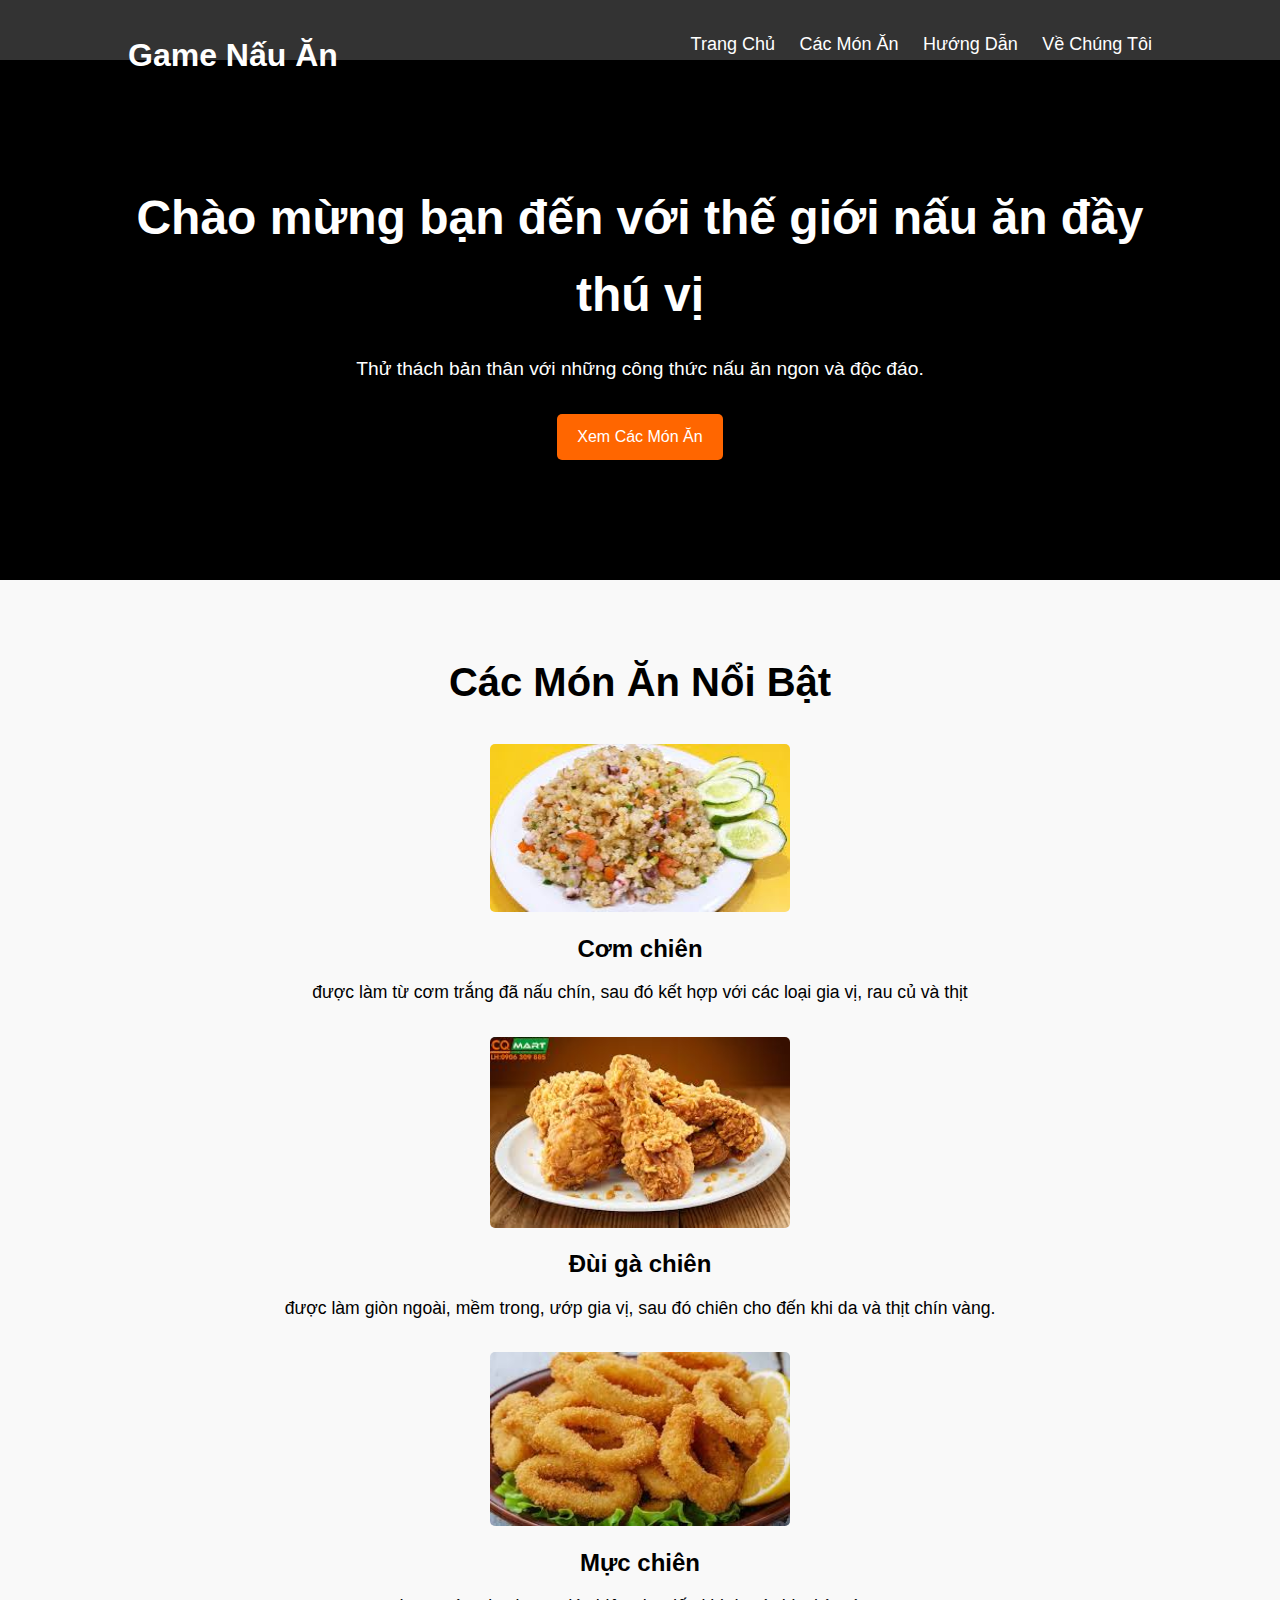
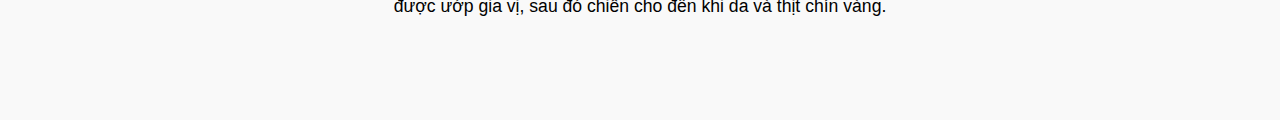
<file: index.html>
<!DOCTYPE html>
<html lang="en">
<head>
    <meta charset="UTF-8">
    <meta name="viewport" content="width=device-width, initial-scale=1.0">
    <title>Game Nấu Ăn - Trang Chủ</title>
    <link rel="stylesheet" href="css/styles.css">
</head>
<body>
    <header>
        <div class="container">
            <h1>Game Nấu Ăn</h1>
            <nav>
                <ul>
                    <li><a href="index.html">Trang Chủ</a></li>
                    <li><a href="recipe.html">Các Món Ăn</a></li>
                    <li><a href="instructions.html">Hướng Dẫn</a></li>
                    <li><a href="about.html">Về Chúng Tôi</a></li>
                </ul>
            </nav>
        </div>
    </header>

    <section class="hero">
        <div class="container">
            <h2>Chào mừng bạn đến với thế giới nấu ăn đầy thú vị</h2>
            <p>Thử thách bản thân với những công thức nấu ăn ngon và độc đáo.</p>
            <a href="#recipes" class="btn">Xem Các Món Ăn</a>
        </div>
    </section>

    <section class="featured-recipes" id="recipes">
        <div class="container">
            <h2>Các Món Ăn Nổi Bật</h2>
            <div class="recipe">
                <img src="img/comchien.jpg" alt="Cơm chiên">
                <h3>Cơm chiên</h3>
                <p>được làm từ cơm trắng đã nấu chín, sau đó kết hợp với các loại gia vị, rau củ và thịt</p>
            </div>
            <div class="recipe">
                <img src="img/duiga.jpg" alt="Đùi gà chiên">
                <h3>Đùi gà chiên</h3>
                <p> được làm giòn ngoài, mềm trong, ướp gia vị, sau đó chiên cho đến khi da và thịt chín vàng.</p>
            </div>
            <div class="recipe">
                <img src="img/mucchien.jpg" alt="Mực chiên">
                <h3>Mực chiên</h3>
                <p>được ướp gia vị, sau đó chiên cho đến khi da và thịt chín vàng.</p>
            </div>
        </div>
    </section>
</body>
</html>
</file>
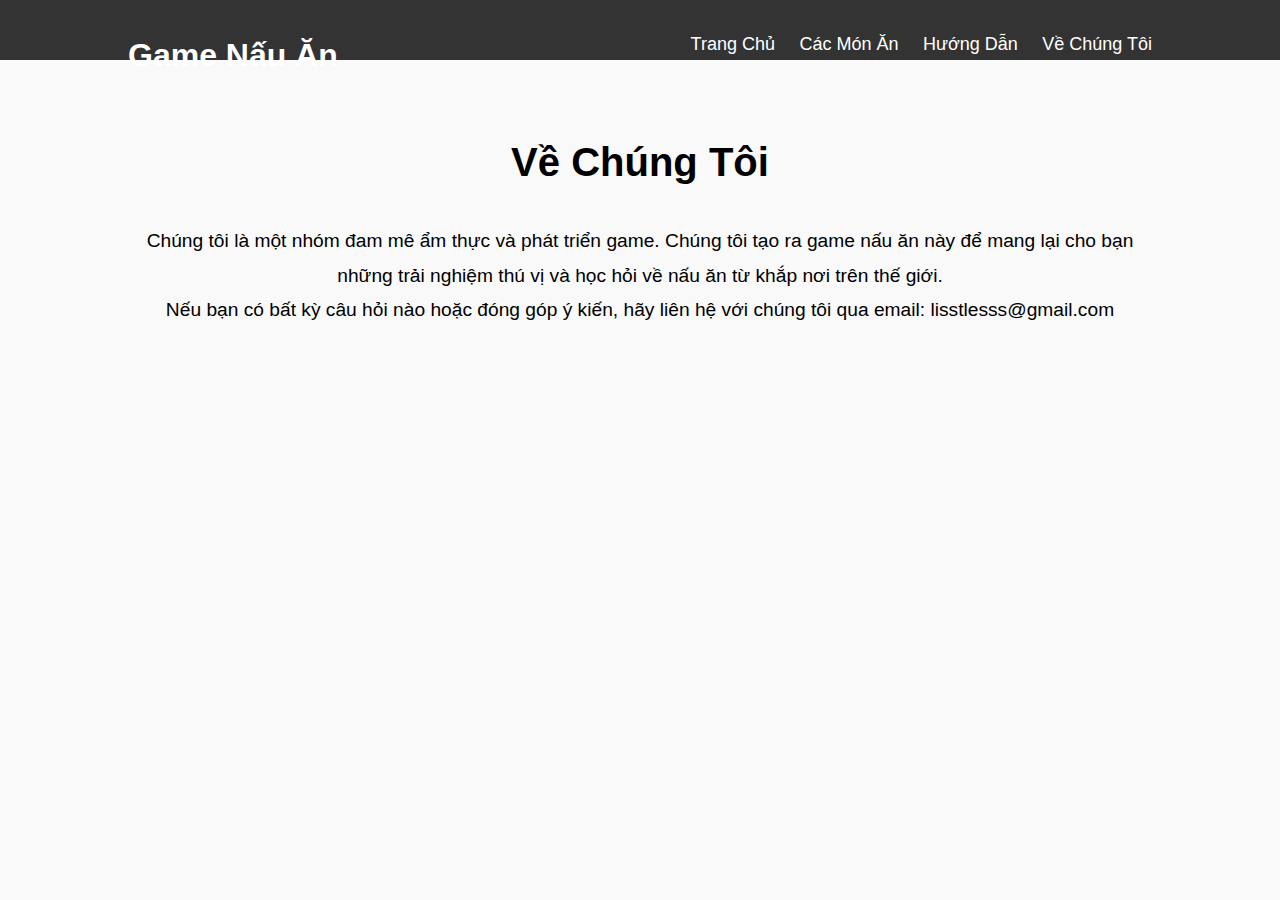
<file: about.html>
<!DOCTYPE html>
<html lang="en">
<head>
    <meta charset="UTF-8">
    <meta name="viewport" content="width=device-width, initial-scale=1.0">
    <title>Về Chúng Tôi - Game Nấu Ăn</title>
    <link rel="stylesheet" href="css/about.css">
</head>
<body>
    <header>
        <div class="container">
            <h1>Game Nấu Ăn</h1>
            <nav>
                <ul>
                    <li><a href="index.html">Trang Chủ</a></li>
                    <li><a href="recipe.html">Các Món Ăn</a></li>
                    <li><a href="instructions.html">Hướng Dẫn</a></li>
                    <li><a href="about.html">Về Chúng Tôi</a></li>
                </ul>
            </nav>
        </div>
    </header>

    <section class="about-us" id="about-us">
        <div class="container">
            <h2>Về Chúng Tôi</h2>
            <p>Chúng tôi là một nhóm đam mê ẩm thực và phát triển game. Chúng tôi tạo ra game nấu ăn này để mang lại cho bạn những trải nghiệm thú vị và học hỏi về nấu ăn từ khắp nơi trên thế giới.</p>
            <p>Nếu bạn có bất kỳ câu hỏi nào hoặc đóng góp ý kiến, hãy liên hệ với chúng tôi qua email: lisstlesss@gmail.com</p>
        </div>
    </section>
</body>
</html>
</file>
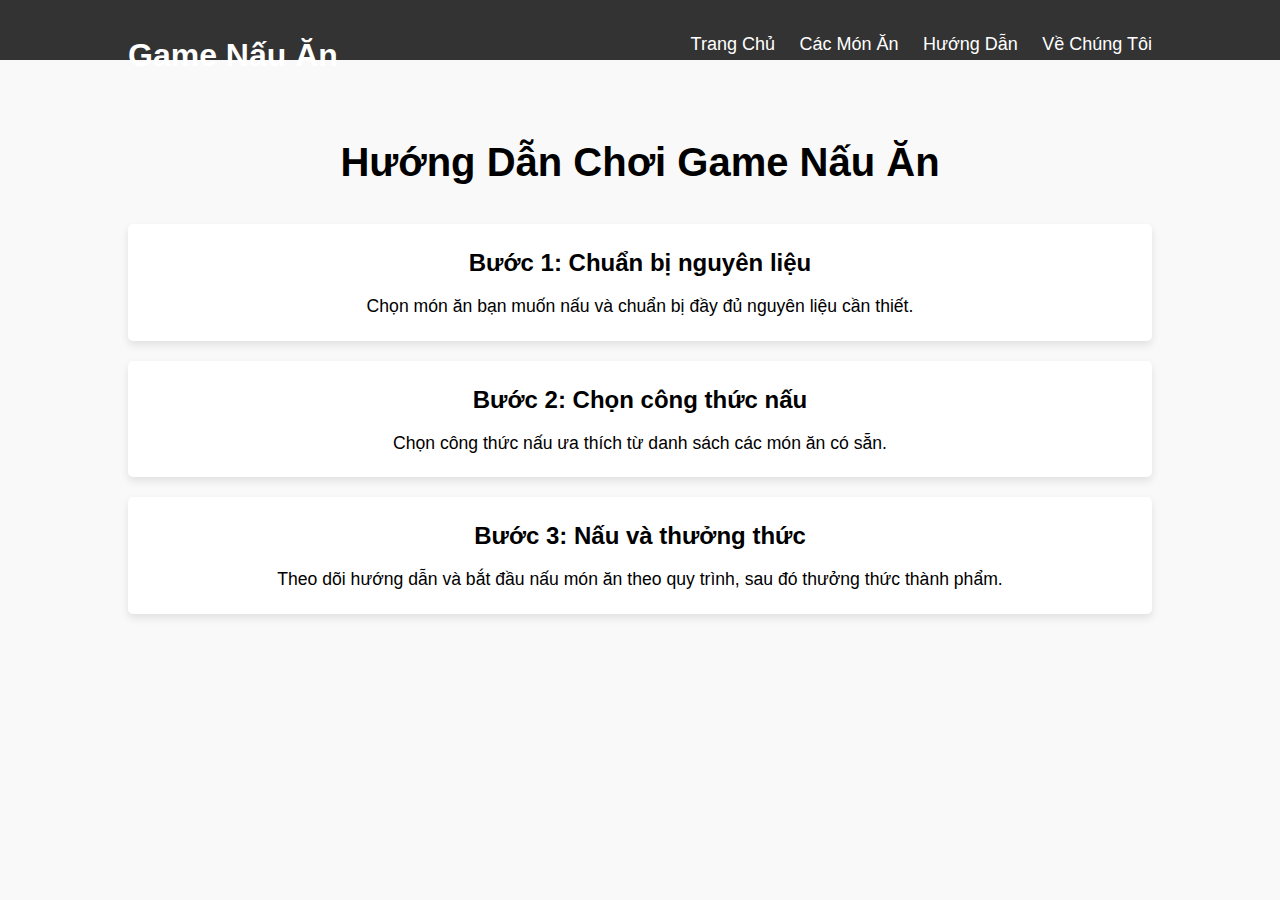
<file: instructions.html>
<!DOCTYPE html>
<html lang="en">
<head>
    <meta charset="UTF-8">
    <meta name="viewport" content="width=device-width, initial-scale=1.0">
    <title>Hướng Dẫn - Game Nấu Ăn</title>
    <link rel="stylesheet" href="css/instructions.css">
</head>
<body>
    <header>
        <div class="container">
            <h1>Game Nấu Ăn</h1>
            <nav>
                <ul>
                    <li><a href="index.html">Trang Chủ</a></li>
                    <li><a href="recipe.html">Các Món Ăn</a></li>
                    <li><a href="instructions.html">Hướng Dẫn</a></li>
                    <li><a href="about.html">Về Chúng Tôi</a></li>
                </ul>
            </nav>
        </div>
    </header>

    <section class="instructions" id="instructions">
        <div class="container">
            <h2>Hướng Dẫn Chơi Game Nấu Ăn</h2>
            <div class="instruction-step">
                <h3>Bước 1: Chuẩn bị nguyên liệu</h3>
                <p>Chọn món ăn bạn muốn nấu và chuẩn bị đầy đủ nguyên liệu cần thiết.</p>
            </div>
            <div class="instruction-step">
                <h3>Bước 2: Chọn công thức nấu</h3>
                <p>Chọn công thức nấu ưa thích từ danh sách các món ăn có sẵn.</p>
            </div>
            <div class="instruction-step">
                <h3>Bước 3: Nấu và thưởng thức</h3>
                <p>Theo dõi hướng dẫn và bắt đầu nấu món ăn theo quy trình, sau đó thưởng thức thành phẩm.</p>
            </div>
        </div>
    </section>
</body>
</html>
</file>
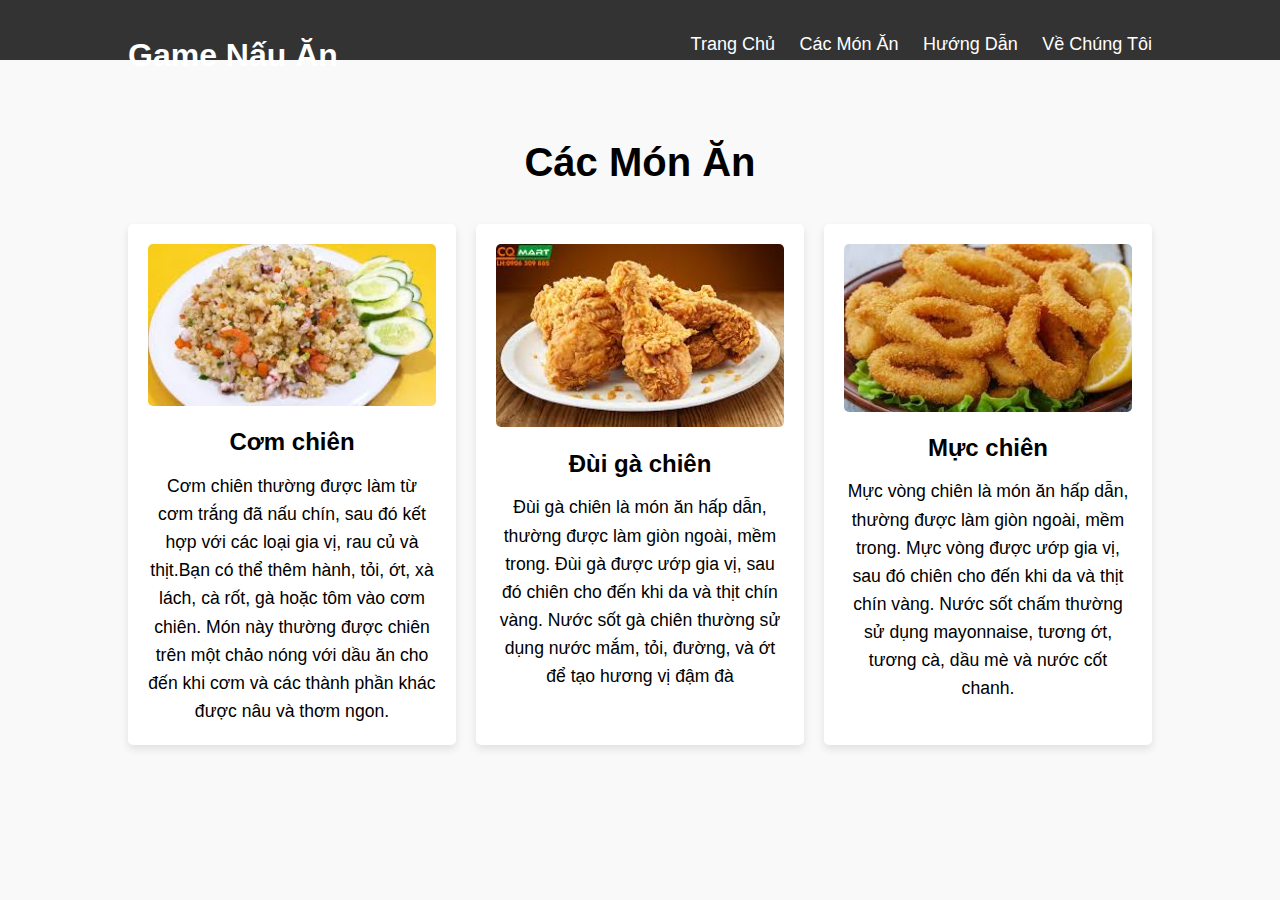
<file: recipe.html>
<!DOCTYPE html>
<html lang="en">
<head>
    <meta charset="UTF-8">
    <meta name="viewport" content="width=device-width, initial-scale=1.0">
    <title>Các Món Ăn - Game Nấu Ăn</title>
    <link rel="stylesheet" href="css/recipe.css">
    <script src="js/recipe.js" defer></script>
</head>
<body>
    <header>
        <div class="container">
            <h1>Game Nấu Ăn</h1>
            <nav>
                <ul>
                    <li><a href="index.html">Trang Chủ</a></li>
                    <li><a href="recipe.html">Các Món Ăn</a></li>
                    <li><a href="instructions.html">Hướng Dẫn</a></li>
                    <li><a href="about.html">Về Chúng Tôi</a></li>
                </ul>
            </nav>
        </div>
    </header>

    <section class="recipes">
        <div class="container">
            <h2>Các Món Ăn</h2>
            <div class="recipe-list" id="recipe-list">
                <!-- Danh sách các món ăn sẽ được thêm bằng JavaScript -->
            </div>
        </div>
    </section>

    <div class="modal" id="modal">
        <div class="modal-content">
            <span class="close-btn">&times;</span>
            <div class="recipe-details" id="recipe-details">
                <!-- Chi tiết món ăn sẽ được thêm bằng JavaScript khi người dùng nhấp vào -->
            </div>
        </div>
    </div>
</body>
</html>
</file>
<file: css/styles.css>
/* Reset default styles */
* {
    margin: 0;
    padding: 0;
    box-sizing: border-box;
}

body {
    font-family: Arial, sans-serif;
    line-height: 1.6;
    background-color: #f9f9f9;
}

.container {
    width: 80%;
    margin: 0 auto;
    padding: 20px 0;
}

header {
    background-color: #333;
    color: #fff;
    padding: 10px 0;
}

header h1 {
    float: left;
}

nav ul {
    float: right;
    list-style-type: none;
}

nav ul li {
    display: inline;
    margin-left: 20px;
}

nav ul li a {
    color: #fff;
    text-decoration: none;
    font-size: 18px;
}

.hero {
    background-color: black;
    color: #fff;
    text-align: center;
    padding: 100px 0;
}

.hero h2 {
    font-size: 3em;
    margin-bottom: 20px;
}

.hero p {
    font-size: 1.2em;
    margin-bottom: 30px;
}

.btn {
    display: inline-block;
    background-color: #ff6600;
    color: #fff;
    text-decoration: none;
    padding: 10px 20px;
    border-radius: 5px;
    transition: background-color 0.3s;
}

.btn:hover {
    background-color: #e65100;
}

.featured-recipes {
    padding: 50px 0;
    text-align: center;
}

.featured-recipes h2 {
    font-size: 2.5em;
    margin-bottom: 30px;
}

.recipe {
    margin-bottom: 30px;
}

.recipe img {
    width: 100%;
    max-width: 300px;
    height: auto;
    border-radius: 5px;
    margin-bottom: 10px;
}

.recipe h3 {
    font-size: 1.5em;
    margin-bottom: 10px;
}

.recipe p {
    font-size: 1.1em;
}
</file>
<file: css/about.css>
/* Reset default styles */
* {
    margin: 0;
    padding: 0;
    box-sizing: border-box;
}

body {
    font-family: Arial, sans-serif;
    line-height: 1.6;
    background-color: #f9f9f9;
}

.container {
    width: 80%;
    margin: 0 auto;
    padding: 20px 0;
}

header {
    background-color: #333;
    color: #fff;
    padding: 10px 0;
}

header h1 {
    float: left;
}

nav ul {
    float: right;
    list-style-type: none;
}

nav ul li {
    display: inline;
    margin-left: 20px;
}

nav ul li a {
    color: #fff;
    text-decoration: none;
    font-size: 18px;
}

.about-us {
    padding: 50px 0;
    text-align: center;
}

.about-us h2 {
    font-size: 2.5em;
    margin-bottom: 30px;
}

.about-us p {
    font-size: 1.2em;
    line-height: 1.8;
}
</file>
<file: css/instructions.css>
/* Reset default styles */
* {
    margin: 0;
    padding: 0;
    box-sizing: border-box;
}

body {
    font-family: Arial, sans-serif;
    line-height: 1.6;
    background-color: #f9f9f9;
}

.container {
    width: 80%;
    margin: 0 auto;
    padding: 20px 0;
}

header {
    background-color: #333;
    color: #fff;
    padding: 10px 0;
}

header h1 {
    float: left;
}

nav ul {
    float: right;
    list-style-type: none;
}

nav ul li {
    display: inline;
    margin-left: 20px;
}

nav ul li a {
    color: #fff;
    text-decoration: none;
    font-size: 18px;
}

.instructions {
    padding: 50px 0;
    text-align: center;
}

.instructions h2 {
    font-size: 2.5em;
    margin-bottom: 30px;
}

.instruction-step {
    background-color: #fff;
    padding: 20px;
    border-radius: 5px;
    box-shadow: 0 4px 8px rgba(0, 0, 0, 0.1);
    margin-bottom: 20px;
}

.instruction-step h3 {
    font-size: 1.5em;
    margin-bottom: 10px;
}

.instruction-step p {
    font-size: 1.1em;
}
</file>
<file: css/recipe.css>
/* Reset default styles */
* {
    margin: 0;
    padding: 0;
    box-sizing: border-box;
}

body {
    font-family: Arial, sans-serif;
    line-height: 1.6;
    background-color: #f9f9f9;
}

.container {
    width: 80%;
    margin: 0 auto;
    padding: 20px 0;
}

header {
    background-color: #333;
    color: #fff;
    padding: 10px 0;
}

header h1 {
    float: left;
}

nav ul {
    float: right;
    list-style-type: none;
}

nav ul li {
    display: inline;
    margin-left: 20px;
}

nav ul li a {
    color: #fff;
    text-decoration: none;
    font-size: 18px;
}

.recipes {
    padding: 50px 0;
    text-align: center;
}

.recipes h2 {
    font-size: 2.5em;
    margin-bottom: 30px;
}

.recipe-list {
    display: grid;
    grid-template-columns: repeat(auto-fill, minmax(250px, 1fr));
    gap: 20px;
}

.recipe {
    background-color: #fff;
    padding: 20px;
    border-radius: 5px;
    box-shadow: 0 4px 8px rgba(0, 0, 0, 0.1);
    transition: transform 0.3s ease;
}

.recipe:hover {
    transform: translateY(-5px);
}

.recipe img {
    width: 100%;
    height: auto;
    border-radius: 5px;
    margin-bottom: 10px;
}

.recipe h3 {
    font-size: 1.5em;
    margin-bottom: 10px;
}

.recipe p {
    font-size: 1.1em;
}

.modal {
    display: none;
    position: fixed;
    top: 0;
    left: 0;
    width: 100%;
    height: 100%;
    background-color: rgba(0, 0, 0, 0.5);
    z-index: 1;
    justify-content: center;
    align-items: center;
}

.modal-content {
    background-color: #fff;
    padding: 20px;
    border-radius: 5px;
    box-shadow: 0 4px 8px rgba(0, 0, 0, 0.2);
    position: relative;
    max-width: 80%;
    overflow-y: auto;
    max-height: 80%;
}

.close-btn {
    position: absolute;
    top: 10px;
    right: 10px;
    font-size: 2em;
    cursor: pointer;
}

.recipe-details img {
    width: 100%;
    height: auto;
    border-radius: 5px;
    margin-bottom: 10px;
}

.recipe-details h3 {
    font-size: 1.8em;
    margin-bottom: 10px;
}

.recipe-details p {
    font-size: 1.2em;
    margin-bottom: 20px;
}
</file>
